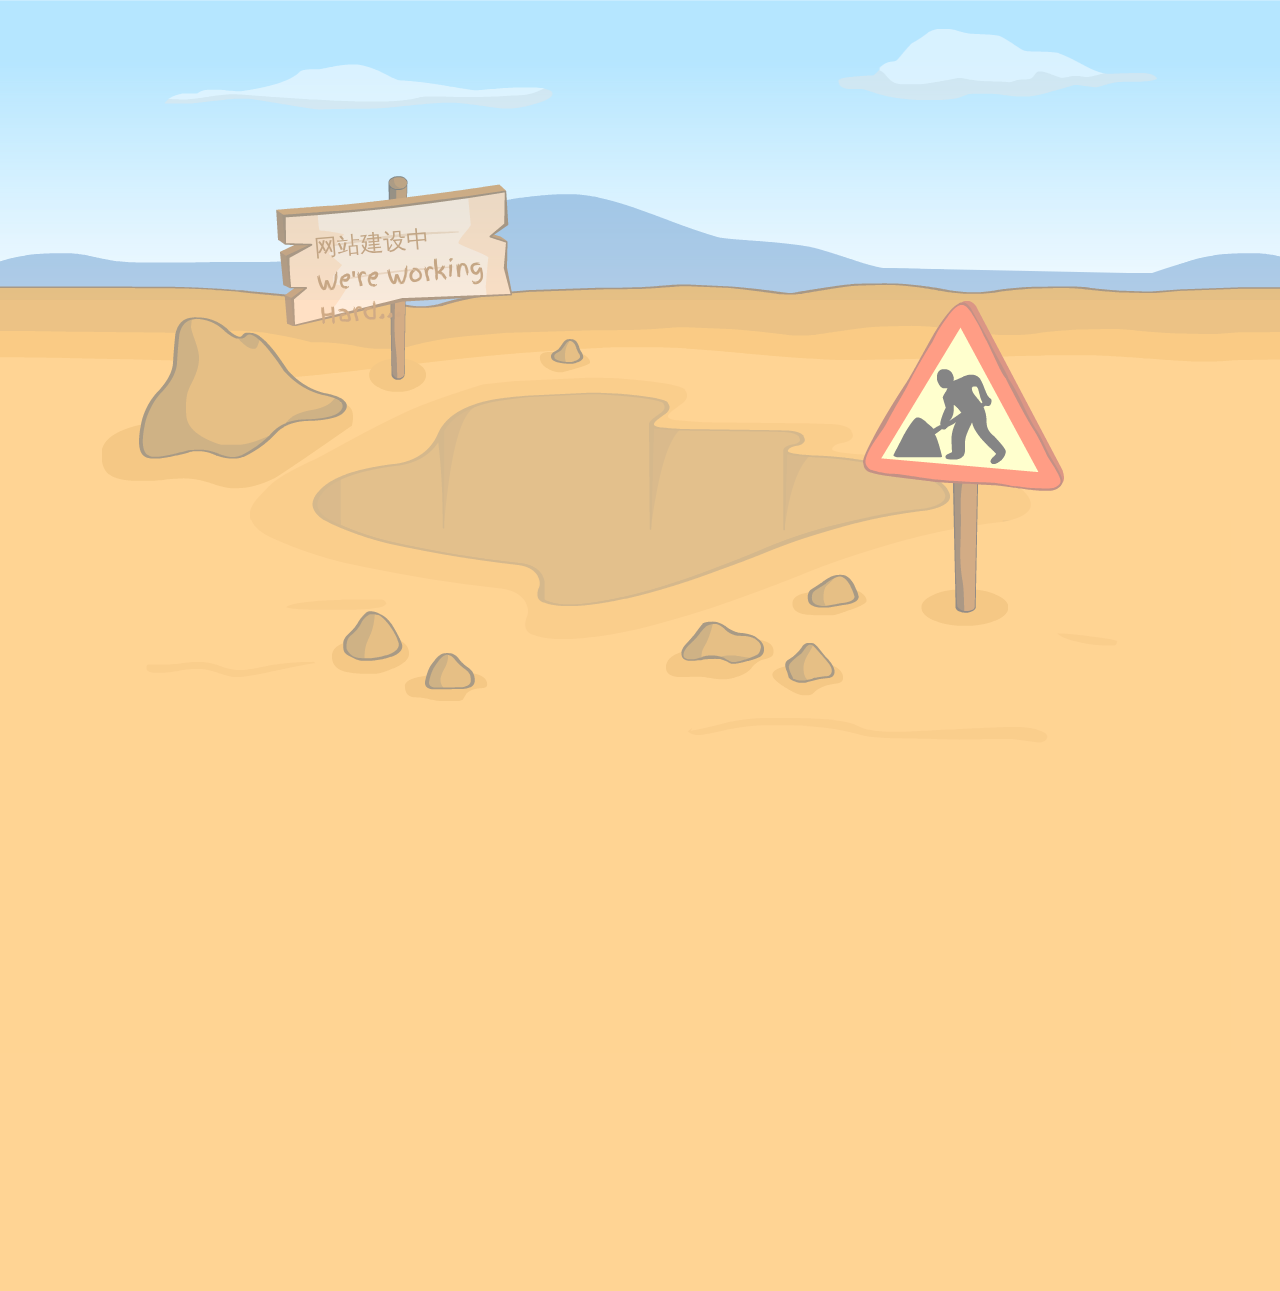
<file: null/index.html>
﻿<!DOCTYPE html>
<html>
<head>
<!--[if lt IE 9]>
<script src="http://html5shim.googlecode.com/svn/trunk/html5.js"></script><![endif]-->
<title>建设中</title>
<meta name="viewport" content="width=device-width,initial-scale=0.5,maximum-scale=1.0,user-scalable=no">
<meta http-equiv="Content-Type" content="text/html; charset=UTF-8">
<script type="text/javascript" src="js/jquery-1.8.3.min.js"></script>
<script src="js/preloader.js"></script> 
<link rel="stylesheet" href="css/style.css">
<link href='http://fonts.googleapis.com/css?family=Finger+Paint' rel='stylesheet' type='text/css'>
<script type="text/javascript" src="js/css_browser_selector.js"></script>
 <script type="text/javascript" src="js/plax.js"></script>
<script type="text/javascript" src="js/jquery.spritely-0.6.1.js"></script>
<script type="text/javascript" src="js/jquery-animate-css-rotate-scale.js"></script>
<script type="text/javascript" src="js/script.js"></script>
</head>
<body >
<div id="indicator"></div>
<div class="wrapper">
	<div class="sky init">
	<div id="clouds" class="clouds init"> </div>
	</div>
	
	<div class="convas init">
		<div id="mountain" class="mountain"></div>
		<div class="ground"></div>
		<div class="holder">
		<div class="rocks"></div>
		<div class="work-sign"></div>
		<div class="text-sign">
			<div class="text font">
			   网站建设中<br>
					We're Working Hard...
			   
			</div>
		</div>
		<div class="init hole">
			<div class="sweat"></div>
			<div class="worker swing "></div>
			<div class="ground-bottom">
				<div class="cleaner"></div>
			</div>
		</div>
		</div>
	</div>
</div>
</body>
</html>
</file>
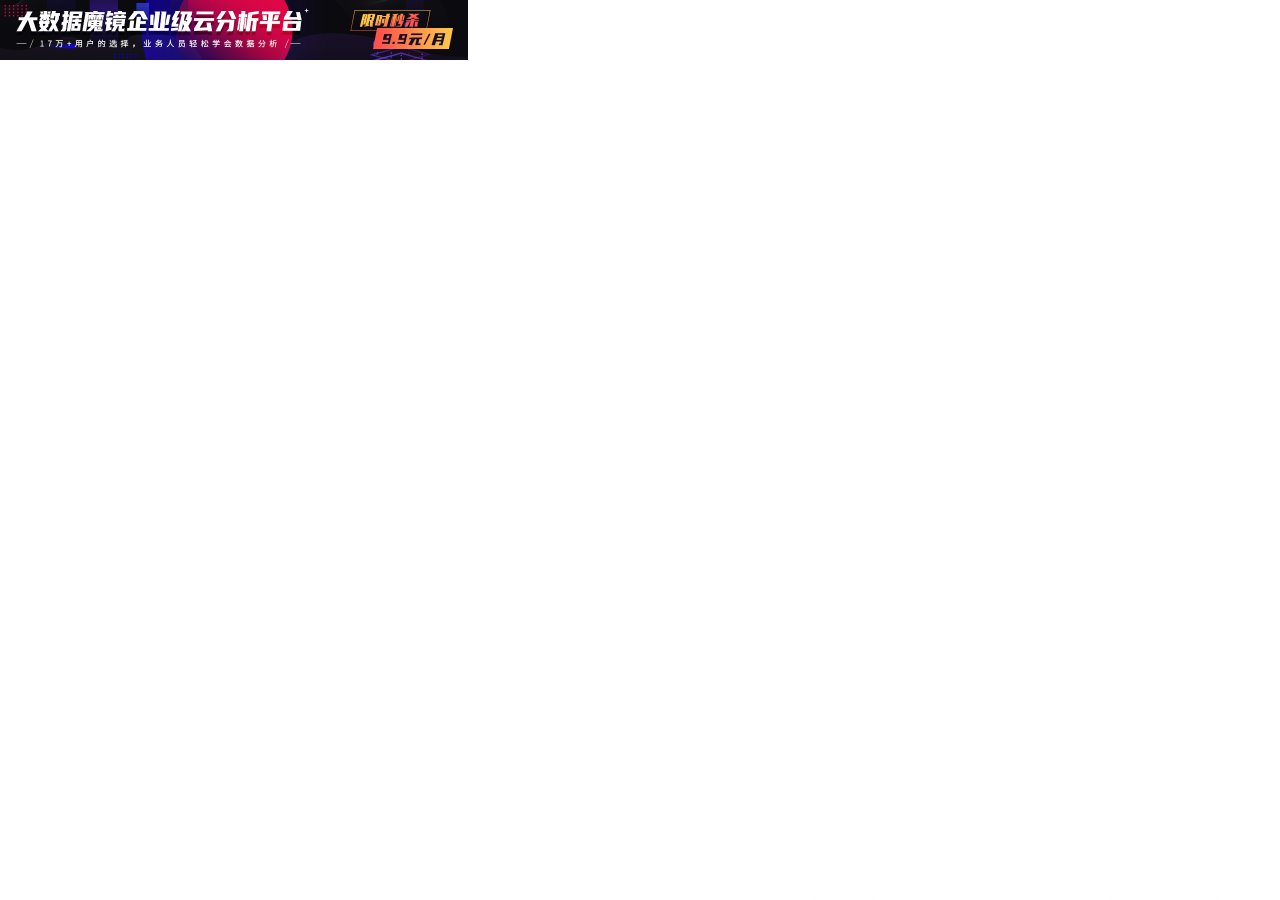
<file: html/移动端屏幕宽度自适应原理及实现 - 陈由梅 - 博客园_files/saved_resource(1).html>
<!DOCTYPE html>
<!-- saved from url=(0050)https://www.cnblogs.com/chenyoumei/p/10510321.html -->
<html><head><meta http-equiv="Content-Type" content="text/html; charset=UTF-8"><script>var jscVersion = 'r20210412';</script><script>var google_casm=[];</script><style>a { color: #000000 }</style><script>function su(id) {var a = document.getElementById(id);var b = (new Date()).getTime();if (a && a.myt && b) {var t = b - a.myt;if (window.css) {css(id,'clkt',t);return;}var bi = a.href.indexOf("&clkt=");if (bi > 0) {var c = a.href.substring(0, bi+6); var d = a.href.substring(bi+6, a.href.length);var ei = d.indexOf("&");var r = '';if (ei >= 0)r = d.substring(ei, d.length);a.href = c + t + r; } else {a.href += "&clkt=" + t;}}}</script><script>window.dicnf = {};</script><script data-jc="42" data-jc-version="r20210412" data-jc-flags="[&quot;x%278446&#39;9efotm(&amp;20067;&gt;8&amp;&gt;`dopb~&quot;]">(function(){/*  Copyright The Closure Library Authors. SPDX-License-Identifier: Apache-2.0 */ 'use strict';function l(a,b){function c(){}c.prototype=b.prototype;a.s=b.prototype;a.prototype=new c;a.prototype.constructor=a;a.o=function(d,g,h){for(var e=Array(arguments.length-2),f=2;f<arguments.length;f++)e[f-2]=arguments[f];return b.prototype[g].apply(d,e)}};class m{constructor(){this.key="45350890"}}var n=class extends m{constructor(){super();this.defaultValue=!1}};var q=new n;(class{constructor(a,b){this.g=b===r?a:""}}).prototype.toString=function(){return this.g.toString()};var r={};let t=0;function u(a=null){var b=t;return a&&a.getAttribute("data-jc")===String(b)?a:document.querySelector(`[${"data-jc"}="${b}"]`)};function v(){w||(w=new x);const a=w.g[q.key];if(q instanceof n)return"boolean"===typeof a?a:q.defaultValue;throw Error();}var y=class{constructor(){this.g={}}};var x=class extends y{constructor(){super();var a=u(document.currentScript);a=a&&a.getAttribute("data-jc-flags")||"";try{const b=JSON.parse(a)[0];a="";for(let c=0;c<b.length;c++)a+=String.fromCharCode(b.charCodeAt(c)^"\u0003\u0007\u0003\u0007\b\u0004\u0004\u0006\u0005\u0003".charCodeAt(c%10));this.g=JSON.parse(a)}catch(b){}}},w;var z={},A=null; function B(a,b){void 0===b&&(b=0);if(!A){A={};for(var c="ABCDEFGHIJKLMNOPQRSTUVWXYZabcdefghijklmnopqrstuvwxyz0123456789".split(""),d=["+/=","+/","-_=","-_.","-_"],g=0;5>g;g++){var h=c.concat(d[g].split(""));z[g]=h;for(var e=0;e<h.length;e++){var f=h[e];void 0===A[f]&&(A[f]=e)}}}b=z[b];c=[];for(d=0;d<a.length;d+=3){var p=a[d],k=(g=d+1<a.length)?a[d+1]:0;f=(h=d+2<a.length)?a[d+2]:0;e=p>>2;p=(p&3)<<4|k>>4;k=(k&15)<<2|f>>6;f&=63;h||(f=64,g||(k=64));c.push(b[e],b[p],b[k]||"",b[f]||"")}return c.join("")};function C(){}var D="function"==typeof Uint8Array;const E=[];function F(a){let b=a.i+a.l;a.g[b]||(a.h=a.g[b]={})}function G(a,b,c){b<a.i?a.g[b+a.l]=c:(F(a),a.h[b]=c);return a}function H(a){if(a.j)for(var b in a.j){var c=a.j[b];if(Array.isArray(c))for(var d=0;d<c.length;d++)c[d]&&H(c[d]);else c&&H(c)}return a.g} C.prototype.m=D?function(){var a=Uint8Array.prototype.toJSON;Uint8Array.prototype.toJSON=function(){return B(this)};try{return JSON.stringify(this.g&&H(this),I)}finally{Uint8Array.prototype.toJSON=a}}:function(){return JSON.stringify(this.g&&H(this),I)};function I(a,b){return"number"!==typeof b||!isNaN(b)&&Infinity!==b&&-Infinity!==b?b:String(b)}C.prototype.toString=function(){return H(this).toString()};function J(a){var b=a;a=K;this.j=null;b||(b=[]);this.l=-1;this.g=b;a:{if(b=this.g.length){--b;var c=this.g[b];if(!(null===c||"object"!=typeof c||Array.isArray(c)||D&&c instanceof Uint8Array)){this.i=b- -1;this.h=c;break a}}this.i=Number.MAX_VALUE}if(a)for(b=0;b<a.length;b++)c=a[b],c<this.i?(c+=-1,this.g[c]=this.g[c]||E):(F(this),this.h[c]=this.h[c]||E)}l(J,C);var K=[6];const L=["platform","platformVersion","architecture","model","uaFullVersion"];var M=()=>{var a=window;return a.navigator&&a.navigator.userAgentData&&"function"===typeof a.navigator.userAgentData.getHighEntropyValues?a.navigator.userAgentData.getHighEntropyValues(L).then(b=>{var c=new J;c=G(c,1,b.platform);c=G(c,2,b.platformVersion);c=G(c,3,b.architecture);c=G(c,4,b.model);return G(c,5,b.uaFullVersion)}):null};window.viewReq=[];const N=a=>{const b=new Image;b.src=a.replace("&amp;","&");window.viewReq.push(b)},O=a=>{fetch(a,{keepalive:!0,credentials:"include",redirect:"follow",method:"get",mode:"no-cors"}).catch(()=>{N(a)})},P=a=>{window.fetch?O(a):N(a)};t=42; window.vu=a=>{if(v()){const b=M();if(null!=b){b.then(c=>{c=c.m();for(var d=[],g=0,h=0;h<c.length;h++){var e=c.charCodeAt(h);255<e&&(d[g++]=e&255,e>>=8);d[g++]=e}c=B(d,3);0<c.length&&(c="&uach="+c,a="&adurl="==a.substring(a.length-7)?a.substring(0,a.length-7)+c+"&adurl=":a+c);P(a)});return}}P(a)};}).call(this);</script><script data-jc="53" data-jc-version="r20210412">(function(){/*  Copyright The Closure Library Authors. SPDX-License-Identifier: Apache-2.0 */ 'use strict';var e=this||self;function g(a){let b=!1,c;return function(){b||(c=a(),b=!0);return c}};(class{constructor(a,b){this.g=b===m?a:""}}).prototype.toString=function(){return this.g.toString()};var m={};function n(a){n[" "](a);return a}n[" "]=function(){};var p={Event:{l:"click",J:"dblclick",j:"mousedown",ca:"mouseup",ba:"mouseover",aa:"mouseout",$:"mousemove",Y:"mouseenter",Z:"mouseleave",ya:"touchstart",xa:"touchmove",wa:"touchend",va:"touchcancel",S:"keypress",o:"keydown",T:"keyup",L:"deviceorientation",da:"MozOrientation",K:"devicemotion",ka:"orientationchange",la:"pagehide",ma:"pageshow",D:"beforeunload",F:"blur",H:"contextmenu",m:"DOMContentLoaded",N:"error",O:"focus",P:"hashchange",R:"help",s:"load",W:"losecapture",X:"message",fa:"msvisibilitychange", ea:"mozvisibilitychange",na:"popstate",pa:"readystatechange",qa:"resize",ra:"scroll",ta:"storage",ua:"submit",Aa:"unload",Ca:"visibilitychange",Ea:"webkitvisibilitychange",za:"transitionend",Da:"webkitTransitionEnd",G:"change",V:"loadstart",oa:"progress",B:"abort",U:"loadend",I:"crash",ha:"onshow",ga:"onhide",M:"DOMNodeRemoved",Ba:"viewableChange",C:"animationend",sa:"securitypolicyviolation"},u:{capture:!0},ja:{passive:!0},ia:{once:!0}}; p.v=g(function(){let a=!1;try{const b=Object.defineProperty({},"passive",{get:function(){a=!0}});e.addEventListener("test",null,b)}catch(b){}return a});function q(a){return a?a.passive&&p.v()?a:a.capture||!1:!1}p.i=function(a,b,c,d){return a.addEventListener?(a.addEventListener(b,c,q(d)),!0):!1};p.Ga=function(a,b,c,d){return a.removeEventListener?(a.removeEventListener(b,c,q(d)),!0):!1}; p.Fa=function(a,b,c={}){let d;"function"===typeof window.CustomEvent?d=new CustomEvent(b,c):(d=document.createEvent("CustomEvent"),d.initCustomEvent(b,!!c.bubbles,!!c.cancelable,c.detail));a.dispatchEvent(d)};function r(a,b){if(!a||!b)return!1;if(a.contains&&1==b.nodeType)return a==b||a.contains(b);if("undefined"!=typeof a.compareDocumentPosition)return a==b||!!(a.compareDocumentPosition(b)&16);for(;b&&a!=b;)b=b.parentNode;return b==a};function t(){var a=u;try{var b;if(b=!!a&&null!=a.location.href)a:{try{n(a.foo);b=!0;break a}catch(c){}b=!1}return b}catch(c){return!1}};var w=document;var x=!!window.google_async_iframe_id;let u=x&&window.parent||window;let y=null;var z=()=>{const a=e.performance;return a&&a.now&&a.timing?Math.floor(a.now()+a.timing.navigationStart):Date.now()},B=()=>{const a=e.performance;return a&&a.now?a.now():null};class C{constructor(a,b){var c=B()||z();this.label=a;this.type=b;this.value=c;this.duration=0;this.uniqueId=Math.random();this.slotId=void 0}};const D=e.performance,E=!!(D&&D.mark&&D.measure&&D.clearMarks),H=g(()=>{var a;if(a=E){var b;if(null===y){y="";try{a="";try{a=e.top.location.hash}catch(c){a=e.location.hash}a&&(y=(b=a.match(/\bdeid=([\d,]+)/))?b[1]:"")}catch(c){}}b=y;a=!!b.indexOf&&0<=b.indexOf("1337")}return a});function I(a){a&&D&&H()&&(D.clearMarks(`goog_${a.label}_${a.uniqueId}_start`),D.clearMarks(`goog_${a.label}_${a.uniqueId}_end`))} class J{constructor(){var a=K;this.g=[];this.A=a||e;let b=null;a&&(a.google_js_reporting_queue=a.google_js_reporting_queue||[],this.g=a.google_js_reporting_queue,b=a.google_measure_js_timing);this.h=H()||(null!=b?b:1>Math.random())}start(a,b){if(!this.h)return null;a=new C(a,b);b=`goog_${a.label}_${a.uniqueId}_start`;D&&H()&&D.mark(b);return a}end(a){if(this.h&&"number"===typeof a.value){a.duration=(B()||z())-a.value;var b=`goog_${a.label}_${a.uniqueId}_end`;D&&H()&&D.mark(b);!this.h||2048<this.g.length|| this.g.push(a)}}};if(x&&!t()){let a="."+w.domain;try{for(;2<a.split(".").length&&!t();)w.domain=a=a.substr(a.indexOf(".")+1),u=window.parent}catch(b){}t()||(u=window)}const K=u,L=new J;var M=()=>{K.google_measure_js_timing||(L.h=!1,L.g!=L.A.google_js_reporting_queue&&(H()&&Array.prototype.forEach.call(L.g,I,void 0),L.g.length=0))};"number"!==typeof K.google_srt&&(K.google_srt=Math.random());"complete"==K.document.readyState?M():L.h&&(0,p.i)(K,p.Event.s,()=>{M()});var N=(a,b,c,d,h)=>{window.css?window.css(b,c,d,h,void 0):a&&(b=a.href,h?d=b+("&"+c+"="+d):(h="&"+c+"=",c=b.indexOf(h),0>c?d=b+h+d:(c+=h.length,h=b.indexOf("&",c),d=0<=h?b.substring(0,c)+d+b.substring(h):b.substring(0,c)+d)),a.href=2E3<d.length?b:d)};let O=!1,P=!1,Q=null;const R=()=>{var a;null===(a=p.i)||void 0===a?void 0:a.call(p,document,p.Event.l,b=>{Q=b},p.u)};var S=()=>{const a=Q;return a?O||P?!1:(a.preventDefault?a.preventDefault():a.returnValue=!1,!0):!1},aa=()=>{(0,p.i)(document,p.Event.j,()=>{O=!0});(0,p.i)(document,p.Event.o,()=>{P=!0});R()};var ba=(a,b=17)=>{if(0>b||Math.floor(b)!==b)b=17;T(a,b)},ca=(a,b)=>{T(a,b||1)},da=a=>{T(a,2)},ea=(a,b)=>{T(a,b||0)};let U={},V=!0;const T=(a,b)=>{var c;if(c=V)void 0===U[a]&&(U[a]=[]),(c=U[a][b])||(U[a][b]=!0);c||N(document.getElementById(a),a,"nb",b,V)};function W(a,b,c){const d=a.id||"";N(a,d,"nx",b);N(a,d,"ny",c)}var fa=class{constructor(){this.g=this.h=null;w.addEventListener&&w.addEventListener(p.Event.j,a=>{this.h=a},!0);(0,p.i)(w,p.Event.m,()=>{this.g=w.getElementById("common_15click_anchor")})}};const ha=[0,2,1];let X=null;var Y=a=>{if(a){var b;{const c=window.event||X;c?((b=c.which?1<<ha[c.which-1]:c.button)&&c.shiftKey&&(b|=8),b&&c.altKey&&(b|=16),b&&c.ctrlKey&&(b|=32)):b=null}b&&N(a,a.id,"mb",b)}};document.addEventListener&&document.addEventListener("mousedown",a=>{X=a},!0);window.mb=Y;var Z={},ia=(a,b=2,c="")=>{c=c?c:a;1!==b&&(void 0===Z[c]?Z[c]=1:Z[c]++);0!==b&&Z[c]&&N(document.getElementById(a),a,"nm",Z[c])};window.init_ssb=(a,b,c,d,h,ja)=>{const l=window;a&&(aa(),l.accbk=S);b&&(ja&&(V=!1),l.cla=ba,l.cll=ca,l.clb=da,l.clh=ea);if(c){const A=new fa;l.xy=(f,F,k)=>{k=k||F;const v=f||A.h;if(v&&F&&k&&!r(A.g,v.target)&&(f=w.querySelector("a.one-point-five-click.rhbutton"),!f||(f.classList?f.classList.contains("preexpanded"):0<=Array.prototype.indexOf.call(f.classList?f.classList:("string"==typeof f.className?f.className:f.getAttribute&&f.getAttribute("class")||"").match(/\S+/g)||[],"preexpanded",void 0))||!r(f, v.target))){var G=Math.round(v.clientX-k.offsetLeft);k=Math.round(v.clientY-k.offsetTop);W(F,G,k);A.g&&W(A.g,G,k);f&&W(f,G,k)}}}d&&(l.mb=Y);h&&(l.ss=ia)};}).call(this);</script><script>init_ssb(true,false,true,true,true,false);</script><script>if (typeof(ss) === "undefined") { ss = function(){}; }function st(id) {var a = document.getElementById(id);if (a) {a.myt = (new Date()).getTime();xy(window.event, a);mb(a);}}function ha(a,x){  if (accbk()) return;su(a);}function ia(a,e,x) {if (accbk()) return;su(a);}function ja(a,x) {if (accbk()) return;su(a);}function ga(o,e,x) {if (document.getElementById) {var a=o.id.substring(1),p="",r="",g=e.target,t,f,h;if (g) {t=g.id;f=g.parentNode;if (f) {p=f.id;h=f.parentNode;if (h)r=h.id;}} else {h=e.srcElement;f=h.parentNode;if (f)p=f.id;t=h.id;}if (t==a||p==a||r==a)return true;ia(a,e,x);window.open(document.getElementById(a).href);}}</script></head><body leftmargin="0" topmargin="0" marginwidth="0" marginheight="0" style="background:transparent; line-height:0" class="jar"><div id="google_image_div" style="overflow:hidden; position:absolute" class="GoogleActiveViewElement" data-google-av-cxn="https://pagead2.googlesyndication.com/pcs/activeview?xai=AKAOjsshWmRN9t_eYZ38duqL4TIbpyziagurxNGAexCYDCitwpaedVfFgsh9QsBRkYNR5j02_8ujn9yahyKNcHxWwbG1gbC7fevQYxTSCZ38JTM&amp;sig=Cg0ArKJSzBYHBfWzC0EoEAE" data-google-av-adk="1009752152" data-google-av-metadata="la=0&amp;xdi=0&amp;" data-google-av-override="-1" data-google-av-dm="2" data-google-av-immediate="" data-google-av-aid="0" data-google-av-naid="1" data-google-av-slift="" data-google-av-cpmav="" data-google-av-btr="https://securepubads.g.doubleclick.net/pcs/view?xai=[base64]&amp;sig=Cg0ArKJSzOf2GAWmJ5PZEAE&amp;adurl=" data-google-av-itpl="3" data-google-av-rs="4" data-google-av-flags="[&quot;x%278440&#39;9efotm(&amp;753374%2bejvf/%27844&gt;&#39;9efotm(&amp;75337:%2bejvf/%278456&#39;9efotm(&amp;2006706?&amp;&gt;`dopb~&quot;]" data-creative-load-listener=""><script>vu("https://securepubads.g.doubleclick.net/pcs/view?xai\[base64]\x26sig\x3dCg0ArKJSzJn7sJJE_JFDEAE\x26adurl\x3d")</script><a id="aw0" target="_blank" href="https://googleads.g.doubleclick.net/pcs/click?xai=[base64]&amp;sig=Cg0ArKJSzCv8fm1z6pKR&amp;fbs_aeid=[gw_fbsaeid]&amp;adurl=http://www.moojnn.com/%3Fsource%3Dbokeyuan" onfocus="ss(&#39;aw0&#39;)" onmousedown="st(&#39;aw0&#39;)" onmouseover="ss(&#39;aw0&#39;)" onclick="ha(&#39;aw0&#39;)"><img src="./2016690-20210402153207746-323129680.jpg" border="0" width="468" height="60" alt="" class="img_ad"></a><style>div{margin:0;padding:0;}.abgc{display:none;height:15px;position:absolute;right:1px;top:1px;text-rendering:geometricPrecision;z-index:2147483646;}.abgb{display:inline-block;height:15px;}.abgc,.jar .abgc,.jar .cbb{opacity:1;}.abgs{display:none;height:100%;}.abgl{text-decoration:none;}.abgs svg,.abgb svg{display:inline-block;height:15px;width:auto;vertical-align:top;}.abgc .il-wrap{background-color:#ffffff;height:15px;white-space:nowrap;}.abgc .il-wrap.exp{border-bottom-left-radius:5px;}.abgc .il-text,.abgc .il-icon{display:inline-block;}.abgc .il-text{padding-right:1px;padding-left:5px;height:15px;width:36px;}.abgc .il-icon{height:15px;width:22px;}.abgc .il-text svg{fill:#000000;}.abgc .il-icon svg{fill:#00aecd}</style><div id="abgc" class="abgc" dir="ltr" aria-hidden="true"><div id="abgb" class="abgb"><div class="il-wrap"><div class="il-icon"><svg xmlns="http://www.w3.org/2000/svg" xmlns:xlink="http://www.w3.org/1999/xlink" viewBox="0 0 24 16"><path d="M10.90 4.69L10.90 5.57L3.17 5.57L3.17 7.22L3.17 7.22Q3.17 9.15 3.06 10.11L3.06 10.11L3.06 10.11Q2.95 11.07 2.58 11.92L2.58 11.92L2.58 11.92Q2.21 12.77 1.27 13.56L1.27 13.56L0.59 12.93L0.59 12.93Q2.29 11.82 2.29 8.66L2.29 8.66L2.29 4.69L6.11 4.69L6.11 2.95L7.00 2.95L7.00 4.69L10.90 4.69ZM23.00 7.34L23.00 8.22L12.80 8.22L12.80 7.34L17.55 7.34L17.55 5.53L15.12 5.53L15.12 5.53Q14.55 6.53 13.86 7.07L13.86 7.07L13.10 6.46L13.10 6.46Q14.44 5.46 14.95 3.33L14.95 3.33L15.84 3.55L15.84 3.55Q15.77 3.86 15.49 4.65L15.49 4.65L17.55 4.65L17.55 2.84L18.47 2.84L18.47 4.65L21.86 4.65L21.86 5.53L18.47 5.53L18.47 7.34L23.00 7.34ZM21.45 8.88L21.45 13.63L20.53 13.63L20.53 12.78L15.32 12.78L15.32 13.63L14.41 13.63L14.41 8.88L21.45 8.88ZM15.32 11.90L20.53 11.90L20.53 9.76L15.32 9.76L15.32 11.90Z"></path></svg></div></div></div><div id="abgs" class="abgs"><a id="abgl" class="abgl" href="https://www.google.com/url?ct=abg&amp;q=https://www.google.com/adsense/support/bin/request.py%3Fcontact%3Dabg_afc%26url%3Dhttps://www.cnblogs.com/chenyoumei/p/10510321.html%26gl%3DCN%26hl%3Den%26client%3Dca-pub-4210569241504288%26ai0%[base64]&amp;usg=AFQjCNErw4eOuukSep86aTqwm6xUUZq92Q" target="_blank"><div class="il-wrap exp"><div class="il-text"><svg xmlns="http://www.w3.org/2000/svg" xmlns:xlink="http://www.w3.org/1999/xlink" viewBox="0 0 39 16"><path d="M8.57 8.44L8.57 11.63L8.57 11.63Q6.94 12.97 5.02 12.97L5.02 12.97L5.02 12.97Q3.04 12.97 1.83 11.77L1.83 11.77L1.83 11.77Q0.62 10.56 0.62 8.57L0.62 8.57L0.62 8.57Q0.62 7.35 1.12 6.30L1.12 6.30L1.12 6.30Q1.61 5.24 2.58 4.67L2.58 4.67L2.58 4.67Q3.54 4.09 4.93 4.09L4.93 4.09L4.93 4.09Q6.38 4.09 7.26 4.73L7.26 4.73L7.26 4.73Q8.13 5.36 8.44 6.63L8.44 6.63L7.42 6.92L7.42 6.92Q7.18 5.99 6.56 5.53L6.56 5.53L6.56 5.53Q5.94 5.06 4.93 5.06L4.93 5.06L4.93 5.06Q3.38 5.06 2.59 6.01L2.59 6.01L2.59 6.01Q1.80 6.96 1.80 8.50L1.80 8.50L1.80 8.50Q1.80 9.64 2.18 10.41L2.18 10.41L2.18 10.41Q2.57 11.17 3.32 11.56L3.32 11.56L3.32 11.56Q4.07 11.95 4.96 11.95L4.96 11.95L4.96 11.95Q6.30 11.95 7.46 11.06L7.46 11.06L7.46 9.47L4.93 9.47L4.93 8.44L8.57 8.44ZM12.67 6.47L12.67 6.47L12.67 6.47Q13.93 6.47 14.76 7.29L14.76 7.29L14.76 7.29Q15.59 8.11 15.59 9.62L15.59 9.62L15.59 9.62Q15.59 11.46 14.69 12.21L14.69 12.21L14.69 12.21Q13.79 12.97 12.67 12.97L12.67 12.97L12.67 12.97Q11.49 12.97 10.62 12.19L10.62 12.19L10.62 12.19Q9.76 11.41 9.76 9.72L9.76 9.72L9.76 9.72Q9.76 8.08 10.59 7.27L10.59 7.27L10.59 7.27Q11.43 6.47 12.67 6.47ZM12.67 12.11L12.67 12.11L12.67 12.11Q13.57 12.11 14.04 11.44L14.04 11.44L14.04 11.44Q14.51 10.77 14.51 9.68L14.51 9.68L14.51 9.68Q14.51 8.51 13.98 7.92L13.98 7.92L13.98 7.92Q13.45 7.33 12.67 7.33L12.67 7.33L12.67 7.33Q11.87 7.33 11.35 7.93L11.35 7.93L11.35 7.93Q10.83 8.53 10.83 9.72L10.83 9.72L10.83 9.72Q10.83 10.90 11.36 11.50L11.36 11.50L11.36 11.50Q11.88 12.11 12.67 12.11ZM19.34 6.47L19.34 6.47L19.34 6.47Q20.60 6.47 21.43 7.29L21.43 7.29L21.43 7.29Q22.26 8.11 22.26 9.62L22.26 9.62L22.26 9.62Q22.26 11.46 21.36 12.21L21.36 12.21L21.36 12.21Q20.47 12.97 19.34 12.97L19.34 12.97L19.34 12.97Q18.16 12.97 17.30 12.19L17.30 12.19L17.30 12.19Q16.43 11.41 16.43 9.72L16.43 9.72L16.43 9.72Q16.43 8.08 17.27 7.27L17.27 7.27L17.27 7.27Q18.11 6.47 19.34 6.47ZM19.34 12.11L19.34 12.11L19.34 12.11Q20.24 12.11 20.71 11.44L20.71 11.44L20.71 11.44Q21.18 10.77 21.18 9.68L21.18 9.68L21.18 9.68Q21.18 8.51 20.65 7.92L20.65 7.92L20.65 7.92Q20.12 7.33 19.34 7.33L19.34 7.33L19.34 7.33Q18.54 7.33 18.02 7.93L18.02 7.93L18.02 7.93Q17.51 8.53 17.51 9.72L17.51 9.72L17.51 9.72Q17.51 10.90 18.03 11.50L18.03 11.50L18.03 11.50Q18.56 12.11 19.34 12.11ZM28.58 6.61L28.58 11.99L28.58 11.99Q28.58 13.31 28.31 13.97L28.31 13.97L28.31 13.97Q28.05 14.62 27.38 14.98L27.38 14.98L27.38 14.98Q26.70 15.35 25.76 15.35L25.76 15.35L25.76 15.35Q24.71 15.35 24.01 14.88L24.01 14.88L24.01 14.88Q23.30 14.41 23.30 13.34L23.30 13.34L24.33 13.50L24.33 13.50Q24.39 13.99 24.74 14.24L24.74 14.24L24.74 14.24Q25.10 14.48 25.75 14.48L25.75 14.48L25.75 14.48Q26.57 14.48 26.95 14.15L26.95 14.15L26.95 14.15Q27.33 13.82 27.42 13.34L27.42 13.34L27.42 13.34Q27.50 12.86 27.50 12.01L27.50 12.01L27.50 12.01Q26.82 12.83 25.78 12.83L25.78 12.83L25.78 12.83Q24.56 12.83 23.83 11.93L23.83 11.93L23.83 11.93Q23.09 11.03 23.09 9.67L23.09 9.67L23.09 9.67Q23.09 8.30 23.81 7.38L23.81 7.38L23.81 7.38Q24.52 6.47 25.79 6.47L25.79 6.47L25.79 6.47Q26.89 6.47 27.58 7.35L27.58 7.35L27.60 7.35L27.60 6.61L28.58 6.61ZM25.88 11.96L25.88 11.96L25.88 11.96Q26.55 11.96 27.07 11.43L27.07 11.43L27.07 11.43Q27.59 10.89 27.59 9.63L27.59 9.63L27.59 9.63Q27.59 8.52 27.09 7.92L27.09 7.92L27.09 7.92Q26.60 7.33 25.86 7.33L25.86 7.33L25.86 7.33Q25.11 7.33 24.64 7.94L24.64 7.94L24.64 7.94Q24.17 8.55 24.17 9.61L24.17 9.61L24.17 9.61Q24.17 10.83 24.67 11.40L24.67 11.40L24.67 11.40Q25.16 11.96 25.88 11.96ZM31.21 4.24L31.21 12.83L30.16 12.83L30.16 4.24L31.21 4.24ZM38.23 9.98L38.23 9.98L33.57 9.98L33.57 9.98Q33.63 11.02 34.16 11.56L34.16 11.56L34.16 11.56Q34.68 12.11 35.47 12.11L35.47 12.11L35.47 12.11Q36.07 12.11 36.48 11.79L36.48 11.79L36.48 11.79Q36.89 11.47 37.11 10.82L37.11 10.82L38.19 10.96L38.19 10.96Q37.93 11.93 37.22 12.45L37.22 12.45L37.22 12.45Q36.52 12.97 35.47 12.97L35.47 12.97L35.47 12.97Q34.07 12.97 33.28 12.11L33.28 12.11L33.28 12.11Q32.49 11.26 32.49 9.77L32.49 9.77L32.49 9.77Q32.49 8.30 33.25 7.38L33.25 7.38L33.25 7.38Q34.02 6.47 35.41 6.47L35.41 6.47L35.41 6.47Q36.09 6.47 36.72 6.77L36.72 6.77L36.72 6.77Q37.35 7.07 37.79 7.78L37.79 7.78L37.79 7.78Q38.23 8.50 38.23 9.98ZM33.63 9.12L37.14 9.12L37.14 9.12Q37.08 8.17 36.55 7.75L36.55 7.75L36.55 7.75Q36.03 7.33 35.41 7.33L35.41 7.33L35.41 7.33Q34.66 7.33 34.18 7.83L34.18 7.83L34.18 7.83Q33.70 8.33 33.63 9.12L33.63 9.12Z"></path></svg></div><div class="il-icon"><svg xmlns="http://www.w3.org/2000/svg" xmlns:xlink="http://www.w3.org/1999/xlink" viewBox="0 0 24 16"><path d="M10.90 4.69L10.90 5.57L3.17 5.57L3.17 7.22L3.17 7.22Q3.17 9.15 3.06 10.11L3.06 10.11L3.06 10.11Q2.95 11.07 2.58 11.92L2.58 11.92L2.58 11.92Q2.21 12.77 1.27 13.56L1.27 13.56L0.59 12.93L0.59 12.93Q2.29 11.82 2.29 8.66L2.29 8.66L2.29 4.69L6.11 4.69L6.11 2.95L7.00 2.95L7.00 4.69L10.90 4.69ZM23.00 7.34L23.00 8.22L12.80 8.22L12.80 7.34L17.55 7.34L17.55 5.53L15.12 5.53L15.12 5.53Q14.55 6.53 13.86 7.07L13.86 7.07L13.10 6.46L13.10 6.46Q14.44 5.46 14.95 3.33L14.95 3.33L15.84 3.55L15.84 3.55Q15.77 3.86 15.49 4.65L15.49 4.65L17.55 4.65L17.55 2.84L18.47 2.84L18.47 4.65L21.86 4.65L21.86 5.53L18.47 5.53L18.47 7.34L23.00 7.34ZM21.45 8.88L21.45 13.63L20.53 13.63L20.53 12.78L15.32 12.78L15.32 13.63L14.41 13.63L14.41 8.88L21.45 8.88ZM15.32 11.90L20.53 11.90L20.53 9.76L15.32 9.76L15.32 11.90Z"></path></svg></div></div></a></div></div><script data-jc="60" src="./f(1).txt" data-jc-version="r20210412"></script><script>buildAttribution([[null,"https://googleads.g.doubleclick.net/pagead/images/mtad/x_blue.png",null,"https://googleads.g.doubleclick.net/pagead/images/mtad/x_blue.png","https://googleads.g.doubleclick.net/pagead/interaction/?ai=[base64]\u0026sigh=f-R8XLthJ2c\u0026cid=CAQSPACNIrLMeSkjZ9ugLOmAoIT9KUVVlmSCcmrMi7X0dYHKa3fQGSecVQoYbSCPNvOCci0e8RV1SD-vJmv0CA","",["user_feedback_menu_interaction","",0],null,null,null,null,"What was wrong with this ad?",null,"https://googleads.g.doubleclick.net/pagead/images/mtad/back_blue.png","Thanks for the feedback!","We’ll review this ad to improve your experience in the future.","Thanks for the feedback!","We’ll use your feedback to review ads on this site.",null,null,null,"Closing ad: %1$d","谷歌广告","https://googleads.g.doubleclick.net/pagead/images/mtad/abg_blue.png","https://www.google.com/url?ct=abg\u0026q=https://www.google.com/adsense/support/bin/request.py%3Fcontact%3Dabg_afc%26url%3Dhttps://www.cnblogs.com/chenyoumei/p/10510321.html%26gl%3DCN%26hl%3Den%26client%3Dca-pub-4210569241504288%26ai0%[base64]\u0026usg=AFQjCNErw4eOuukSep86aTqwm6xUUZq92Q","https://googleads.g.doubleclick.net/pagead/images/mtad/x_blue.png",0,null,["https://googleads.g.doubleclick.net/pagead/images/adchoices/iconx2-000000.png","AdChoices","Ad closed by %1$s",null,"https://www.gstatic.cn/images/branding/googlelogo/2x/googlelogo_dark_color_84x28dp.png","Stop seeing this ad","We'll try not to show that ad again",null,null,null,null,null,null,"See my Google ad settings",null,"https://www.gstatic.cn","","Ads by %1$s","Ad settings","https://adssettings.google.com","Political Ad",null,null,0],null,null,null,0,0],null,null,0,null,0,0,1,0,0,0,0,0,0,0,null,0,null,0,null,null,null,null,0,null,null,0,null,null,"right",0,0]);</script></div><script data-jc="22" src="./f(2).txt" async="" data-jc-version="r20210412" data-jcp-url="https://googleads.g.doubleclick.net/pagead/interaction/?ai=&amp;sigh=BpnfxIaauQU&amp;cid=CAQSPACNIrLMeSkjZ9ugLOmAoIT9KUVVlmSCcmrMi7X0dYHKa3fQGSecVQoYbSCPNvOCci0e8RV1SD-vJmv0CA" data-jcp-gws-id="" data-jcp-qem-id="COq6q-rT_O8CFe3VfAodUhoHnw"></script><script src="./rx_lidar.js.下载"></script><script type="text/javascript">osdlfm(-1,'','BA7U25E52YOq4Ee2r8wPStJz4CQAAAAAQATgByAECwAIC4AIAyAOZBOAEAaAGFNIIBQiAYRAB','',1009752152,true,'la\x3d0\x26xdi\x3d0\x26',3,'CAASEuRo8NygkIF6IeR7P0rB2QTdvA','https://pagead2.googlesyndication.com/pcs/activeview?xai\x3dAKAOjsshWmRN9t_eYZ38duqL4TIbpyziagurxNGAexCYDCitwpaedVfFgsh9QsBRkYNR5j02_8ujn9yahyKNcHxWwbG1gbC7fevQYxTSCZ38JTM\x26sig\x3dCg0ArKJSzBYHBfWzC0EoEAE','','[\x22x%278440\x279efotm(\x26753374%2bejvf/%27844\x3e\x279efotm(\x2675337:%2bejvf/%278456\x279efotm(\x262006706?\x26\x3e`dopb~\x22]');</script><script>window.parent.postMessage('{"googMsgType":"pvt","token":"AGkb-H-aSYVTT09Lt2ONWKvZzWQ9kPWynE25UjWS-9SYNtX4T5d_-a5M-Jx6_8Vu_gTKdhPzXTc98WsJug"}', '*');</script><div style="bottom:0;right:0;width:468px;height:60px;background:initial !important;position:absolute !important;max-width:100% !important;max-height:100% !important;pointer-events:none !important;image-rendering:pixelated !important;z-index:2147483647;background-image:url(&#39;[data-uri]&#39;) !important;"></div></body></html>
</file>
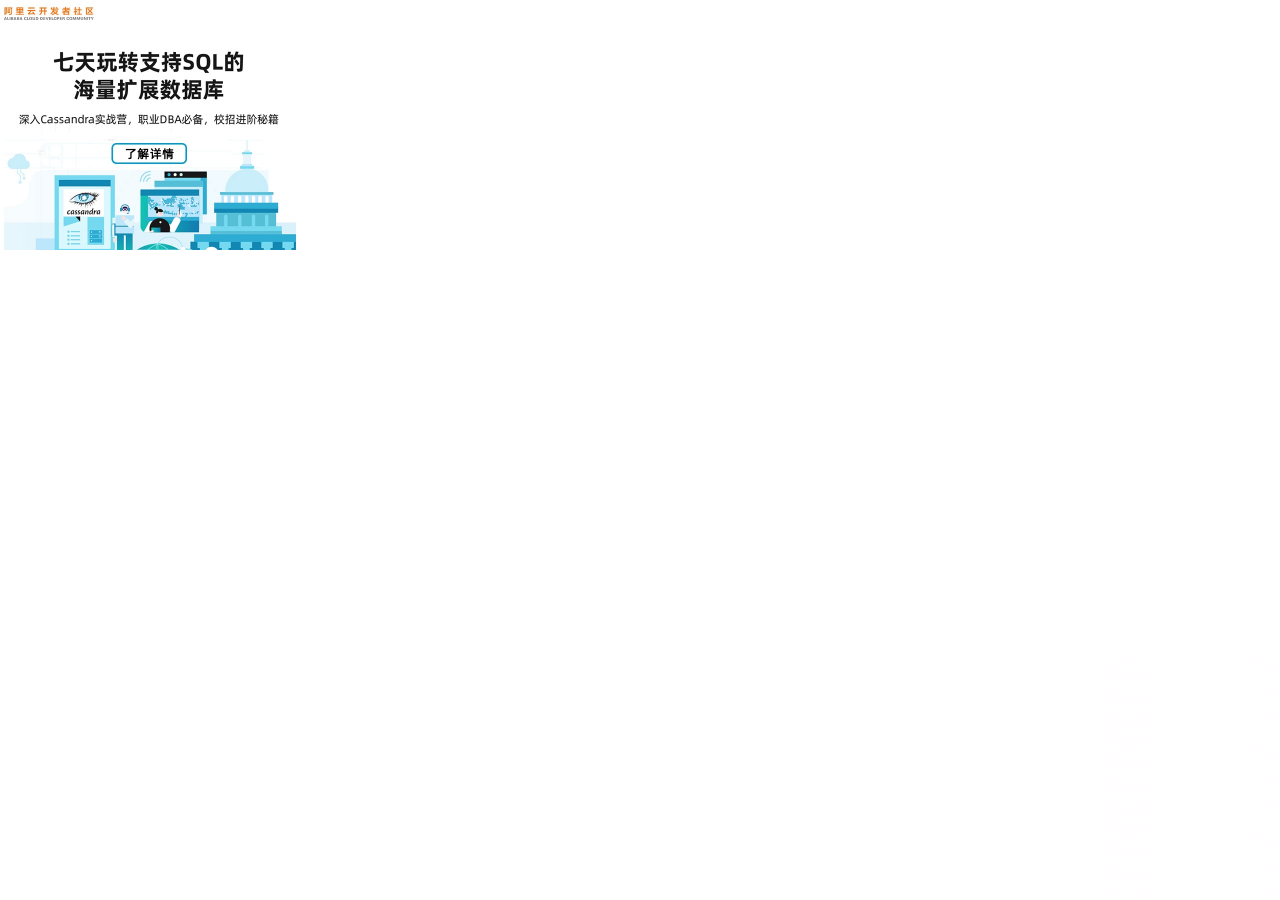
<file: html/移动端屏幕宽度自适应原理及实现 - 陈由梅 - 博客园_files/saved_resource.html>
<!DOCTYPE html>
<!-- saved from url=(0050)https://www.cnblogs.com/chenyoumei/p/10510321.html -->
<html><head><meta http-equiv="Content-Type" content="text/html; charset=UTF-8"><script>var jscVersion = 'r20210412';</script><script>var google_casm=[];</script><style>a { color: #000000 }</style><script>function su(id) {var a = document.getElementById(id);var b = (new Date()).getTime();if (a && a.myt && b) {var t = b - a.myt;if (window.css) {css(id,'clkt',t);return;}var bi = a.href.indexOf("&clkt=");if (bi > 0) {var c = a.href.substring(0, bi+6); var d = a.href.substring(bi+6, a.href.length);var ei = d.indexOf("&");var r = '';if (ei >= 0)r = d.substring(ei, d.length);a.href = c + t + r; } else {a.href += "&clkt=" + t;}}}</script><script>window.dicnf = {};</script><script data-jc="42" data-jc-version="r20210412" data-jc-flags="[&quot;x%278446&#39;9efotm(&amp;20067;&gt;8&amp;&gt;`dopb~&quot;]">(function(){/*  Copyright The Closure Library Authors. SPDX-License-Identifier: Apache-2.0 */ 'use strict';function l(a,b){function c(){}c.prototype=b.prototype;a.s=b.prototype;a.prototype=new c;a.prototype.constructor=a;a.o=function(d,g,h){for(var e=Array(arguments.length-2),f=2;f<arguments.length;f++)e[f-2]=arguments[f];return b.prototype[g].apply(d,e)}};class m{constructor(){this.key="45350890"}}var n=class extends m{constructor(){super();this.defaultValue=!1}};var q=new n;(class{constructor(a,b){this.g=b===r?a:""}}).prototype.toString=function(){return this.g.toString()};var r={};let t=0;function u(a=null){var b=t;return a&&a.getAttribute("data-jc")===String(b)?a:document.querySelector(`[${"data-jc"}="${b}"]`)};function v(){w||(w=new x);const a=w.g[q.key];if(q instanceof n)return"boolean"===typeof a?a:q.defaultValue;throw Error();}var y=class{constructor(){this.g={}}};var x=class extends y{constructor(){super();var a=u(document.currentScript);a=a&&a.getAttribute("data-jc-flags")||"";try{const b=JSON.parse(a)[0];a="";for(let c=0;c<b.length;c++)a+=String.fromCharCode(b.charCodeAt(c)^"\u0003\u0007\u0003\u0007\b\u0004\u0004\u0006\u0005\u0003".charCodeAt(c%10));this.g=JSON.parse(a)}catch(b){}}},w;var z={},A=null; function B(a,b){void 0===b&&(b=0);if(!A){A={};for(var c="ABCDEFGHIJKLMNOPQRSTUVWXYZabcdefghijklmnopqrstuvwxyz0123456789".split(""),d=["+/=","+/","-_=","-_.","-_"],g=0;5>g;g++){var h=c.concat(d[g].split(""));z[g]=h;for(var e=0;e<h.length;e++){var f=h[e];void 0===A[f]&&(A[f]=e)}}}b=z[b];c=[];for(d=0;d<a.length;d+=3){var p=a[d],k=(g=d+1<a.length)?a[d+1]:0;f=(h=d+2<a.length)?a[d+2]:0;e=p>>2;p=(p&3)<<4|k>>4;k=(k&15)<<2|f>>6;f&=63;h||(f=64,g||(k=64));c.push(b[e],b[p],b[k]||"",b[f]||"")}return c.join("")};function C(){}var D="function"==typeof Uint8Array;const E=[];function F(a){let b=a.i+a.l;a.g[b]||(a.h=a.g[b]={})}function G(a,b,c){b<a.i?a.g[b+a.l]=c:(F(a),a.h[b]=c);return a}function H(a){if(a.j)for(var b in a.j){var c=a.j[b];if(Array.isArray(c))for(var d=0;d<c.length;d++)c[d]&&H(c[d]);else c&&H(c)}return a.g} C.prototype.m=D?function(){var a=Uint8Array.prototype.toJSON;Uint8Array.prototype.toJSON=function(){return B(this)};try{return JSON.stringify(this.g&&H(this),I)}finally{Uint8Array.prototype.toJSON=a}}:function(){return JSON.stringify(this.g&&H(this),I)};function I(a,b){return"number"!==typeof b||!isNaN(b)&&Infinity!==b&&-Infinity!==b?b:String(b)}C.prototype.toString=function(){return H(this).toString()};function J(a){var b=a;a=K;this.j=null;b||(b=[]);this.l=-1;this.g=b;a:{if(b=this.g.length){--b;var c=this.g[b];if(!(null===c||"object"!=typeof c||Array.isArray(c)||D&&c instanceof Uint8Array)){this.i=b- -1;this.h=c;break a}}this.i=Number.MAX_VALUE}if(a)for(b=0;b<a.length;b++)c=a[b],c<this.i?(c+=-1,this.g[c]=this.g[c]||E):(F(this),this.h[c]=this.h[c]||E)}l(J,C);var K=[6];const L=["platform","platformVersion","architecture","model","uaFullVersion"];var M=()=>{var a=window;return a.navigator&&a.navigator.userAgentData&&"function"===typeof a.navigator.userAgentData.getHighEntropyValues?a.navigator.userAgentData.getHighEntropyValues(L).then(b=>{var c=new J;c=G(c,1,b.platform);c=G(c,2,b.platformVersion);c=G(c,3,b.architecture);c=G(c,4,b.model);return G(c,5,b.uaFullVersion)}):null};window.viewReq=[];const N=a=>{const b=new Image;b.src=a.replace("&amp;","&");window.viewReq.push(b)},O=a=>{fetch(a,{keepalive:!0,credentials:"include",redirect:"follow",method:"get",mode:"no-cors"}).catch(()=>{N(a)})},P=a=>{window.fetch?O(a):N(a)};t=42; window.vu=a=>{if(v()){const b=M();if(null!=b){b.then(c=>{c=c.m();for(var d=[],g=0,h=0;h<c.length;h++){var e=c.charCodeAt(h);255<e&&(d[g++]=e&255,e>>=8);d[g++]=e}c=B(d,3);0<c.length&&(c="&uach="+c,a="&adurl="==a.substring(a.length-7)?a.substring(0,a.length-7)+c+"&adurl=":a+c);P(a)});return}}P(a)};}).call(this);</script><script data-jc="53" data-jc-version="r20210412">(function(){/*  Copyright The Closure Library Authors. SPDX-License-Identifier: Apache-2.0 */ 'use strict';var e=this||self;function g(a){let b=!1,c;return function(){b||(c=a(),b=!0);return c}};(class{constructor(a,b){this.g=b===m?a:""}}).prototype.toString=function(){return this.g.toString()};var m={};function n(a){n[" "](a);return a}n[" "]=function(){};var p={Event:{l:"click",J:"dblclick",j:"mousedown",ca:"mouseup",ba:"mouseover",aa:"mouseout",$:"mousemove",Y:"mouseenter",Z:"mouseleave",ya:"touchstart",xa:"touchmove",wa:"touchend",va:"touchcancel",S:"keypress",o:"keydown",T:"keyup",L:"deviceorientation",da:"MozOrientation",K:"devicemotion",ka:"orientationchange",la:"pagehide",ma:"pageshow",D:"beforeunload",F:"blur",H:"contextmenu",m:"DOMContentLoaded",N:"error",O:"focus",P:"hashchange",R:"help",s:"load",W:"losecapture",X:"message",fa:"msvisibilitychange", ea:"mozvisibilitychange",na:"popstate",pa:"readystatechange",qa:"resize",ra:"scroll",ta:"storage",ua:"submit",Aa:"unload",Ca:"visibilitychange",Ea:"webkitvisibilitychange",za:"transitionend",Da:"webkitTransitionEnd",G:"change",V:"loadstart",oa:"progress",B:"abort",U:"loadend",I:"crash",ha:"onshow",ga:"onhide",M:"DOMNodeRemoved",Ba:"viewableChange",C:"animationend",sa:"securitypolicyviolation"},u:{capture:!0},ja:{passive:!0},ia:{once:!0}}; p.v=g(function(){let a=!1;try{const b=Object.defineProperty({},"passive",{get:function(){a=!0}});e.addEventListener("test",null,b)}catch(b){}return a});function q(a){return a?a.passive&&p.v()?a:a.capture||!1:!1}p.i=function(a,b,c,d){return a.addEventListener?(a.addEventListener(b,c,q(d)),!0):!1};p.Ga=function(a,b,c,d){return a.removeEventListener?(a.removeEventListener(b,c,q(d)),!0):!1}; p.Fa=function(a,b,c={}){let d;"function"===typeof window.CustomEvent?d=new CustomEvent(b,c):(d=document.createEvent("CustomEvent"),d.initCustomEvent(b,!!c.bubbles,!!c.cancelable,c.detail));a.dispatchEvent(d)};function r(a,b){if(!a||!b)return!1;if(a.contains&&1==b.nodeType)return a==b||a.contains(b);if("undefined"!=typeof a.compareDocumentPosition)return a==b||!!(a.compareDocumentPosition(b)&16);for(;b&&a!=b;)b=b.parentNode;return b==a};function t(){var a=u;try{var b;if(b=!!a&&null!=a.location.href)a:{try{n(a.foo);b=!0;break a}catch(c){}b=!1}return b}catch(c){return!1}};var w=document;var x=!!window.google_async_iframe_id;let u=x&&window.parent||window;let y=null;var z=()=>{const a=e.performance;return a&&a.now&&a.timing?Math.floor(a.now()+a.timing.navigationStart):Date.now()},B=()=>{const a=e.performance;return a&&a.now?a.now():null};class C{constructor(a,b){var c=B()||z();this.label=a;this.type=b;this.value=c;this.duration=0;this.uniqueId=Math.random();this.slotId=void 0}};const D=e.performance,E=!!(D&&D.mark&&D.measure&&D.clearMarks),H=g(()=>{var a;if(a=E){var b;if(null===y){y="";try{a="";try{a=e.top.location.hash}catch(c){a=e.location.hash}a&&(y=(b=a.match(/\bdeid=([\d,]+)/))?b[1]:"")}catch(c){}}b=y;a=!!b.indexOf&&0<=b.indexOf("1337")}return a});function I(a){a&&D&&H()&&(D.clearMarks(`goog_${a.label}_${a.uniqueId}_start`),D.clearMarks(`goog_${a.label}_${a.uniqueId}_end`))} class J{constructor(){var a=K;this.g=[];this.A=a||e;let b=null;a&&(a.google_js_reporting_queue=a.google_js_reporting_queue||[],this.g=a.google_js_reporting_queue,b=a.google_measure_js_timing);this.h=H()||(null!=b?b:1>Math.random())}start(a,b){if(!this.h)return null;a=new C(a,b);b=`goog_${a.label}_${a.uniqueId}_start`;D&&H()&&D.mark(b);return a}end(a){if(this.h&&"number"===typeof a.value){a.duration=(B()||z())-a.value;var b=`goog_${a.label}_${a.uniqueId}_end`;D&&H()&&D.mark(b);!this.h||2048<this.g.length|| this.g.push(a)}}};if(x&&!t()){let a="."+w.domain;try{for(;2<a.split(".").length&&!t();)w.domain=a=a.substr(a.indexOf(".")+1),u=window.parent}catch(b){}t()||(u=window)}const K=u,L=new J;var M=()=>{K.google_measure_js_timing||(L.h=!1,L.g!=L.A.google_js_reporting_queue&&(H()&&Array.prototype.forEach.call(L.g,I,void 0),L.g.length=0))};"number"!==typeof K.google_srt&&(K.google_srt=Math.random());"complete"==K.document.readyState?M():L.h&&(0,p.i)(K,p.Event.s,()=>{M()});var N=(a,b,c,d,h)=>{window.css?window.css(b,c,d,h,void 0):a&&(b=a.href,h?d=b+("&"+c+"="+d):(h="&"+c+"=",c=b.indexOf(h),0>c?d=b+h+d:(c+=h.length,h=b.indexOf("&",c),d=0<=h?b.substring(0,c)+d+b.substring(h):b.substring(0,c)+d)),a.href=2E3<d.length?b:d)};let O=!1,P=!1,Q=null;const R=()=>{var a;null===(a=p.i)||void 0===a?void 0:a.call(p,document,p.Event.l,b=>{Q=b},p.u)};var S=()=>{const a=Q;return a?O||P?!1:(a.preventDefault?a.preventDefault():a.returnValue=!1,!0):!1},aa=()=>{(0,p.i)(document,p.Event.j,()=>{O=!0});(0,p.i)(document,p.Event.o,()=>{P=!0});R()};var ba=(a,b=17)=>{if(0>b||Math.floor(b)!==b)b=17;T(a,b)},ca=(a,b)=>{T(a,b||1)},da=a=>{T(a,2)},ea=(a,b)=>{T(a,b||0)};let U={},V=!0;const T=(a,b)=>{var c;if(c=V)void 0===U[a]&&(U[a]=[]),(c=U[a][b])||(U[a][b]=!0);c||N(document.getElementById(a),a,"nb",b,V)};function W(a,b,c){const d=a.id||"";N(a,d,"nx",b);N(a,d,"ny",c)}var fa=class{constructor(){this.g=this.h=null;w.addEventListener&&w.addEventListener(p.Event.j,a=>{this.h=a},!0);(0,p.i)(w,p.Event.m,()=>{this.g=w.getElementById("common_15click_anchor")})}};const ha=[0,2,1];let X=null;var Y=a=>{if(a){var b;{const c=window.event||X;c?((b=c.which?1<<ha[c.which-1]:c.button)&&c.shiftKey&&(b|=8),b&&c.altKey&&(b|=16),b&&c.ctrlKey&&(b|=32)):b=null}b&&N(a,a.id,"mb",b)}};document.addEventListener&&document.addEventListener("mousedown",a=>{X=a},!0);window.mb=Y;var Z={},ia=(a,b=2,c="")=>{c=c?c:a;1!==b&&(void 0===Z[c]?Z[c]=1:Z[c]++);0!==b&&Z[c]&&N(document.getElementById(a),a,"nm",Z[c])};window.init_ssb=(a,b,c,d,h,ja)=>{const l=window;a&&(aa(),l.accbk=S);b&&(ja&&(V=!1),l.cla=ba,l.cll=ca,l.clb=da,l.clh=ea);if(c){const A=new fa;l.xy=(f,F,k)=>{k=k||F;const v=f||A.h;if(v&&F&&k&&!r(A.g,v.target)&&(f=w.querySelector("a.one-point-five-click.rhbutton"),!f||(f.classList?f.classList.contains("preexpanded"):0<=Array.prototype.indexOf.call(f.classList?f.classList:("string"==typeof f.className?f.className:f.getAttribute&&f.getAttribute("class")||"").match(/\S+/g)||[],"preexpanded",void 0))||!r(f, v.target))){var G=Math.round(v.clientX-k.offsetLeft);k=Math.round(v.clientY-k.offsetTop);W(F,G,k);A.g&&W(A.g,G,k);f&&W(f,G,k)}}}d&&(l.mb=Y);h&&(l.ss=ia)};}).call(this);</script><script>init_ssb(true,false,true,true,true,false);</script><script>if (typeof(ss) === "undefined") { ss = function(){}; }function st(id) {var a = document.getElementById(id);if (a) {a.myt = (new Date()).getTime();xy(window.event, a);mb(a);}}function ha(a,x){  if (accbk()) return;su(a);}function ia(a,e,x) {if (accbk()) return;su(a);}function ja(a,x) {if (accbk()) return;su(a);}function ga(o,e,x) {if (document.getElementById) {var a=o.id.substring(1),p="",r="",g=e.target,t,f,h;if (g) {t=g.id;f=g.parentNode;if (f) {p=f.id;h=f.parentNode;if (h)r=h.id;}} else {h=e.srcElement;f=h.parentNode;if (f)p=f.id;t=h.id;}if (t==a||p==a||r==a)return true;ia(a,e,x);window.open(document.getElementById(a).href);}}</script></head><body leftmargin="0" topmargin="0" marginwidth="0" marginheight="0" style="background:transparent; line-height:0" class="jar"><div id="google_image_div" style="overflow:hidden; position:absolute" class="GoogleActiveViewElement" data-google-av-cxn="https://pagead2.googlesyndication.com/pcs/activeview?xai=AKAOjstTaiecujGddzGdvIOaS3m9-WTbjslyPoVfdBAp4CWAps_7WcVAxrzVyx26axeKzgIa6Oi35slpWCaRwkuz5iJ2uZ00AVnV7KQrHWY9djc&amp;sig=Cg0ArKJSzLiR8ozApzjXEAE" data-google-av-adk="2350102003" data-google-av-metadata="la=0&amp;xdi=0&amp;" data-google-av-override="-1" data-google-av-dm="2" data-google-av-immediate="" data-google-av-aid="0" data-google-av-naid="1" data-google-av-slift="" data-google-av-cpmav="" data-google-av-btr="https://securepubads.g.doubleclick.net/pcs/view?xai=[base64]&amp;sig=Cg0ArKJSzHC1-QzyMK72EAE&amp;adurl=" data-google-av-itpl="3" data-google-av-rs="4" data-google-av-flags="[&quot;x%278440&#39;9efotm(&amp;753374%2bejvf/%27844&gt;&#39;9efotm(&amp;75337:%2bejvf/%278456&#39;9efotm(&amp;2006706?&amp;&gt;`dopb~&quot;]" data-creative-load-listener=""><script>vu("https://securepubads.g.doubleclick.net/pcs/view?xai\[base64]\x26sig\x3dCg0ArKJSzFrSW9LKzM6mEAE\x26adurl\x3d")</script><a id="aw0" target="_blank" href="https://googleads.g.doubleclick.net/pcs/click?xai=[base64]&amp;sig=Cg0ArKJSzPMUcvwyMiFp&amp;fbs_aeid=[gw_fbsaeid]&amp;adurl=https://developer.aliyun.com/learning/trainingcamp/cassandra/1%3Futm_content%3Dg_1000240877" onfocus="ss(&#39;aw0&#39;)" onmousedown="st(&#39;aw0&#39;)" onmouseover="ss(&#39;aw0&#39;)" onclick="ha(&#39;aw0&#39;)"><img src="./2016690-20210413174957713-699946914.jpg" border="0" width="300" height="250" alt="" class="img_ad"></a><style>div{margin:0;padding:0;}.abgc{display:none;height:15px;position:absolute;right:1px;top:1px;text-rendering:geometricPrecision;z-index:2147483646;}.abgb{display:inline-block;height:15px;}.abgc,.jar .abgc,.jar .cbb{opacity:1;}.abgs{display:none;height:100%;}.abgl{text-decoration:none;}.abgs svg,.abgb svg{display:inline-block;height:15px;width:auto;vertical-align:top;}.abgc .il-wrap{background-color:#ffffff;height:15px;white-space:nowrap;}.abgc .il-wrap.exp{border-bottom-left-radius:5px;}.abgc .il-text,.abgc .il-icon{display:inline-block;}.abgc .il-text{padding-right:1px;padding-left:5px;height:15px;width:36px;}.abgc .il-icon{height:15px;width:22px;}.abgc .il-text svg{fill:#000000;}.abgc .il-icon svg{fill:#00aecd}</style><div id="abgc" class="abgc" dir="ltr" aria-hidden="true"><div id="abgb" class="abgb"><div class="il-wrap"><div class="il-icon"><svg xmlns="http://www.w3.org/2000/svg" xmlns:xlink="http://www.w3.org/1999/xlink" viewBox="0 0 24 16"><path d="M10.90 4.69L10.90 5.57L3.17 5.57L3.17 7.22L3.17 7.22Q3.17 9.15 3.06 10.11L3.06 10.11L3.06 10.11Q2.95 11.07 2.58 11.92L2.58 11.92L2.58 11.92Q2.21 12.77 1.27 13.56L1.27 13.56L0.59 12.93L0.59 12.93Q2.29 11.82 2.29 8.66L2.29 8.66L2.29 4.69L6.11 4.69L6.11 2.95L7.00 2.95L7.00 4.69L10.90 4.69ZM23.00 7.34L23.00 8.22L12.80 8.22L12.80 7.34L17.55 7.34L17.55 5.53L15.12 5.53L15.12 5.53Q14.55 6.53 13.86 7.07L13.86 7.07L13.10 6.46L13.10 6.46Q14.44 5.46 14.95 3.33L14.95 3.33L15.84 3.55L15.84 3.55Q15.77 3.86 15.49 4.65L15.49 4.65L17.55 4.65L17.55 2.84L18.47 2.84L18.47 4.65L21.86 4.65L21.86 5.53L18.47 5.53L18.47 7.34L23.00 7.34ZM21.45 8.88L21.45 13.63L20.53 13.63L20.53 12.78L15.32 12.78L15.32 13.63L14.41 13.63L14.41 8.88L21.45 8.88ZM15.32 11.90L20.53 11.90L20.53 9.76L15.32 9.76L15.32 11.90Z"></path></svg></div></div></div><div id="abgs" class="abgs"><a id="abgl" class="abgl" href="https://www.google.com/url?ct=abg&amp;q=https://www.google.com/adsense/support/bin/request.py%3Fcontact%3Dabg_afc%26url%3Dhttps://www.cnblogs.com/chenyoumei/p/10510321.html%26gl%3DCN%26hl%3Den%26client%3Dca-pub-4210569241504288%26ai0%[base64]&amp;usg=AFQjCNH_yGUoiPtsj5QdIXZPzUNOHaGnRQ" target="_blank"><div class="il-wrap exp"><div class="il-text"><svg xmlns="http://www.w3.org/2000/svg" xmlns:xlink="http://www.w3.org/1999/xlink" viewBox="0 0 39 16"><path d="M8.57 8.44L8.57 11.63L8.57 11.63Q6.94 12.97 5.02 12.97L5.02 12.97L5.02 12.97Q3.04 12.97 1.83 11.77L1.83 11.77L1.83 11.77Q0.62 10.56 0.62 8.57L0.62 8.57L0.62 8.57Q0.62 7.35 1.12 6.30L1.12 6.30L1.12 6.30Q1.61 5.24 2.58 4.67L2.58 4.67L2.58 4.67Q3.54 4.09 4.93 4.09L4.93 4.09L4.93 4.09Q6.38 4.09 7.26 4.73L7.26 4.73L7.26 4.73Q8.13 5.36 8.44 6.63L8.44 6.63L7.42 6.92L7.42 6.92Q7.18 5.99 6.56 5.53L6.56 5.53L6.56 5.53Q5.94 5.06 4.93 5.06L4.93 5.06L4.93 5.06Q3.38 5.06 2.59 6.01L2.59 6.01L2.59 6.01Q1.80 6.96 1.80 8.50L1.80 8.50L1.80 8.50Q1.80 9.64 2.18 10.41L2.18 10.41L2.18 10.41Q2.57 11.17 3.32 11.56L3.32 11.56L3.32 11.56Q4.07 11.95 4.96 11.95L4.96 11.95L4.96 11.95Q6.30 11.95 7.46 11.06L7.46 11.06L7.46 9.47L4.93 9.47L4.93 8.44L8.57 8.44ZM12.67 6.47L12.67 6.47L12.67 6.47Q13.93 6.47 14.76 7.29L14.76 7.29L14.76 7.29Q15.59 8.11 15.59 9.62L15.59 9.62L15.59 9.62Q15.59 11.46 14.69 12.21L14.69 12.21L14.69 12.21Q13.79 12.97 12.67 12.97L12.67 12.97L12.67 12.97Q11.49 12.97 10.62 12.19L10.62 12.19L10.62 12.19Q9.76 11.41 9.76 9.72L9.76 9.72L9.76 9.72Q9.76 8.08 10.59 7.27L10.59 7.27L10.59 7.27Q11.43 6.47 12.67 6.47ZM12.67 12.11L12.67 12.11L12.67 12.11Q13.57 12.11 14.04 11.44L14.04 11.44L14.04 11.44Q14.51 10.77 14.51 9.68L14.51 9.68L14.51 9.68Q14.51 8.51 13.98 7.92L13.98 7.92L13.98 7.92Q13.45 7.33 12.67 7.33L12.67 7.33L12.67 7.33Q11.87 7.33 11.35 7.93L11.35 7.93L11.35 7.93Q10.83 8.53 10.83 9.72L10.83 9.72L10.83 9.72Q10.83 10.90 11.36 11.50L11.36 11.50L11.36 11.50Q11.88 12.11 12.67 12.11ZM19.34 6.47L19.34 6.47L19.34 6.47Q20.60 6.47 21.43 7.29L21.43 7.29L21.43 7.29Q22.26 8.11 22.26 9.62L22.26 9.62L22.26 9.62Q22.26 11.46 21.36 12.21L21.36 12.21L21.36 12.21Q20.47 12.97 19.34 12.97L19.34 12.97L19.34 12.97Q18.16 12.97 17.30 12.19L17.30 12.19L17.30 12.19Q16.43 11.41 16.43 9.72L16.43 9.72L16.43 9.72Q16.43 8.08 17.27 7.27L17.27 7.27L17.27 7.27Q18.11 6.47 19.34 6.47ZM19.34 12.11L19.34 12.11L19.34 12.11Q20.24 12.11 20.71 11.44L20.71 11.44L20.71 11.44Q21.18 10.77 21.18 9.68L21.18 9.68L21.18 9.68Q21.18 8.51 20.65 7.92L20.65 7.92L20.65 7.92Q20.12 7.33 19.34 7.33L19.34 7.33L19.34 7.33Q18.54 7.33 18.02 7.93L18.02 7.93L18.02 7.93Q17.51 8.53 17.51 9.72L17.51 9.72L17.51 9.72Q17.51 10.90 18.03 11.50L18.03 11.50L18.03 11.50Q18.56 12.11 19.34 12.11ZM28.58 6.61L28.58 11.99L28.58 11.99Q28.58 13.31 28.31 13.97L28.31 13.97L28.31 13.97Q28.05 14.62 27.38 14.98L27.38 14.98L27.38 14.98Q26.70 15.35 25.76 15.35L25.76 15.35L25.76 15.35Q24.71 15.35 24.01 14.88L24.01 14.88L24.01 14.88Q23.30 14.41 23.30 13.34L23.30 13.34L24.33 13.50L24.33 13.50Q24.39 13.99 24.74 14.24L24.74 14.24L24.74 14.24Q25.10 14.48 25.75 14.48L25.75 14.48L25.75 14.48Q26.57 14.48 26.95 14.15L26.95 14.15L26.95 14.15Q27.33 13.82 27.42 13.34L27.42 13.34L27.42 13.34Q27.50 12.86 27.50 12.01L27.50 12.01L27.50 12.01Q26.82 12.83 25.78 12.83L25.78 12.83L25.78 12.83Q24.56 12.83 23.83 11.93L23.83 11.93L23.83 11.93Q23.09 11.03 23.09 9.67L23.09 9.67L23.09 9.67Q23.09 8.30 23.81 7.38L23.81 7.38L23.81 7.38Q24.52 6.47 25.79 6.47L25.79 6.47L25.79 6.47Q26.89 6.47 27.58 7.35L27.58 7.35L27.60 7.35L27.60 6.61L28.58 6.61ZM25.88 11.96L25.88 11.96L25.88 11.96Q26.55 11.96 27.07 11.43L27.07 11.43L27.07 11.43Q27.59 10.89 27.59 9.63L27.59 9.63L27.59 9.63Q27.59 8.52 27.09 7.92L27.09 7.92L27.09 7.92Q26.60 7.33 25.86 7.33L25.86 7.33L25.86 7.33Q25.11 7.33 24.64 7.94L24.64 7.94L24.64 7.94Q24.17 8.55 24.17 9.61L24.17 9.61L24.17 9.61Q24.17 10.83 24.67 11.40L24.67 11.40L24.67 11.40Q25.16 11.96 25.88 11.96ZM31.21 4.24L31.21 12.83L30.16 12.83L30.16 4.24L31.21 4.24ZM38.23 9.98L38.23 9.98L33.57 9.98L33.57 9.98Q33.63 11.02 34.16 11.56L34.16 11.56L34.16 11.56Q34.68 12.11 35.47 12.11L35.47 12.11L35.47 12.11Q36.07 12.11 36.48 11.79L36.48 11.79L36.48 11.79Q36.89 11.47 37.11 10.82L37.11 10.82L38.19 10.96L38.19 10.96Q37.93 11.93 37.22 12.45L37.22 12.45L37.22 12.45Q36.52 12.97 35.47 12.97L35.47 12.97L35.47 12.97Q34.07 12.97 33.28 12.11L33.28 12.11L33.28 12.11Q32.49 11.26 32.49 9.77L32.49 9.77L32.49 9.77Q32.49 8.30 33.25 7.38L33.25 7.38L33.25 7.38Q34.02 6.47 35.41 6.47L35.41 6.47L35.41 6.47Q36.09 6.47 36.72 6.77L36.72 6.77L36.72 6.77Q37.35 7.07 37.79 7.78L37.79 7.78L37.79 7.78Q38.23 8.50 38.23 9.98ZM33.63 9.12L37.14 9.12L37.14 9.12Q37.08 8.17 36.55 7.75L36.55 7.75L36.55 7.75Q36.03 7.33 35.41 7.33L35.41 7.33L35.41 7.33Q34.66 7.33 34.18 7.83L34.18 7.83L34.18 7.83Q33.70 8.33 33.63 9.12L33.63 9.12Z"></path></svg></div><div class="il-icon"><svg xmlns="http://www.w3.org/2000/svg" xmlns:xlink="http://www.w3.org/1999/xlink" viewBox="0 0 24 16"><path d="M10.90 4.69L10.90 5.57L3.17 5.57L3.17 7.22L3.17 7.22Q3.17 9.15 3.06 10.11L3.06 10.11L3.06 10.11Q2.95 11.07 2.58 11.92L2.58 11.92L2.58 11.92Q2.21 12.77 1.27 13.56L1.27 13.56L0.59 12.93L0.59 12.93Q2.29 11.82 2.29 8.66L2.29 8.66L2.29 4.69L6.11 4.69L6.11 2.95L7.00 2.95L7.00 4.69L10.90 4.69ZM23.00 7.34L23.00 8.22L12.80 8.22L12.80 7.34L17.55 7.34L17.55 5.53L15.12 5.53L15.12 5.53Q14.55 6.53 13.86 7.07L13.86 7.07L13.10 6.46L13.10 6.46Q14.44 5.46 14.95 3.33L14.95 3.33L15.84 3.55L15.84 3.55Q15.77 3.86 15.49 4.65L15.49 4.65L17.55 4.65L17.55 2.84L18.47 2.84L18.47 4.65L21.86 4.65L21.86 5.53L18.47 5.53L18.47 7.34L23.00 7.34ZM21.45 8.88L21.45 13.63L20.53 13.63L20.53 12.78L15.32 12.78L15.32 13.63L14.41 13.63L14.41 8.88L21.45 8.88ZM15.32 11.90L20.53 11.90L20.53 9.76L15.32 9.76L15.32 11.90Z"></path></svg></div></div></a></div></div><script data-jc="60" src="./f(1).txt" data-jc-version="r20210412"></script><script>buildAttribution([[null,"https://googleads.g.doubleclick.net/pagead/images/mtad/x_blue.png",null,"https://googleads.g.doubleclick.net/pagead/images/mtad/x_blue.png","https://googleads.g.doubleclick.net/pagead/interaction/?ai=[base64]\u0026sigh=DFblhqswiSw\u0026cid=CAQSPACNIrLMeSkjZ9ugLOmAoIT9KUVVlmSCcmrMi7X0dYHKa3fQGSecVQoYbSCPNvOCci0e8RV1SD-vJmv0CA","",["user_feedback_menu_interaction","",0],null,null,null,null,"What was wrong with this ad?",null,"https://googleads.g.doubleclick.net/pagead/images/mtad/back_blue.png","Thanks for the feedback!","We’ll review this ad to improve your experience in the future.","Thanks for the feedback!","We’ll use your feedback to review ads on this site.",null,null,null,"Closing ad: %1$d","谷歌广告","https://googleads.g.doubleclick.net/pagead/images/mtad/abg_blue.png","https://www.google.com/url?ct=abg\u0026q=https://www.google.com/adsense/support/bin/request.py%3Fcontact%3Dabg_afc%26url%3Dhttps://www.cnblogs.com/chenyoumei/p/10510321.html%26gl%3DCN%26hl%3Den%26client%3Dca-pub-4210569241504288%26ai0%[base64]\u0026usg=AFQjCNH_yGUoiPtsj5QdIXZPzUNOHaGnRQ","https://googleads.g.doubleclick.net/pagead/images/mtad/x_blue.png",0,null,["https://googleads.g.doubleclick.net/pagead/images/adchoices/iconx2-000000.png","AdChoices","Ad closed by %1$s",null,"https://www.gstatic.cn/images/branding/googlelogo/2x/googlelogo_dark_color_84x28dp.png","Stop seeing this ad","We'll try not to show that ad again",null,null,null,null,null,null,"See my Google ad settings",null,"https://www.gstatic.cn","","Ads by %1$s","Ad settings","https://adssettings.google.com","Political Ad",null,null,0],null,null,null,0,0],null,null,0,null,0,0,1,0,0,0,0,0,0,0,null,0,null,0,null,null,null,null,0,null,null,0,null,null,"right",0,0]);</script></div><script data-jc="22" src="./f(2).txt" async="" data-jc-version="r20210412" data-jcp-url="https://googleads.g.doubleclick.net/pagead/interaction/?ai=&amp;sigh=BpnfxIaauQU&amp;cid=CAQSPACNIrLMeSkjZ9ugLOmAoIT9KUVVlmSCcmrMi7X0dYHKa3fQGSecVQoYbSCPNvOCci0e8RV1SD-vJmv0CA" data-jcp-gws-id="" data-jcp-qem-id="COm6q-rT_O8CFe3VfAodUhoHnw"></script><script src="./rx_lidar.js.下载"></script><script type="text/javascript">osdlfm(-1,'','B6teW5E52YOm4Ee2r8wPStJz4CQAAAAAQATgByAECwAIC4AIAyAOZBOAEAaAGFNIIBQiAYRAB','',2350102003,true,'la\x3d0\x26xdi\x3d0\x26',3,'CAASEuRoOBXbyHbArnJHgeZSlXtp-Q','https://pagead2.googlesyndication.com/pcs/activeview?xai\x3dAKAOjstTaiecujGddzGdvIOaS3m9-WTbjslyPoVfdBAp4CWAps_7WcVAxrzVyx26axeKzgIa6Oi35slpWCaRwkuz5iJ2uZ00AVnV7KQrHWY9djc\x26sig\x3dCg0ArKJSzLiR8ozApzjXEAE','','[\x22x%278440\x279efotm(\x26753374%2bejvf/%27844\x3e\x279efotm(\x2675337:%2bejvf/%278456\x279efotm(\x262006706?\x26\x3e`dopb~\x22]');</script><script>window.parent.postMessage('{"googMsgType":"pvt","token":"AGkb-H8Ou05vNYaQfBMSKTcetxaQsvZDCCPsbRHZ7dDELUUXVP2mlZmGJx0gxrFwHXMow6gPONmKtbXWrQ"}', '*');</script><div style="bottom:0;right:0;width:300px;height:250px;background:initial !important;position:absolute !important;max-width:100% !important;max-height:100% !important;pointer-events:none !important;image-rendering:pixelated !important;z-index:2147483647;background-image:url(&#39;[data-uri]&#39;) !important;"></div></body></html>
</file>
<file: null/css/style.css>
@import url(http://fonts.googleapis.com/css?family=Finger+Paint);

body{
  margin: 0;
  padding: 0;
overflow:hidden;
}

.init{
  display: none;
  
}

/* Mozilla based browsers */
::-moz-selection {
       background-color: #FFA620;
       color: #fff;
}

/* Works in Safari */
::selection {
       background-color: #FFA620;
       color: #fff;
}

.text-sign .text {
    color: #9D4F00;
    font-size: 23px;
    margin-left: 47px;
    margin-top: 50px;
    	-moz-transform:rotate(-5deg);
	-webkit-transform:rotate(-5deg);
	-o-transform:rotate(-5deg);
	-ms-transform:rotate(-5deg);
}
.webkit .sweat.show{
     top: 90px!important;
}
.sweat.show{
    opacity: 0;
    top: 50px;
     -webkit-transition: all 1.5s ease-in-out;
	-moz-transition: all 1.5s ease-in-out;
	-o-transition: all 1.5s ease-in-out;
	-ms-transition: all 1.5s ease-in-out;
	transition: all 1.5s ease-in-out;
}

.sweat {
    background-image: url("../images/sweat.png");
    background-repeat: no-repeat;
    height: 42px;
    left: 220px;
    opacity: 1;
    position: absolute;
       
    width: 94px;
    top: 220px;
}

.work-sign {
    background-image: url("../images/working-sign.png");
    height: 339px;
    width: 218px;
    position: absolute;
    z-index: 300;
    top: 0;
   right: 20px;
}
.text-sign {
    background-image: url("../images/texty-sign.png");
    height: 225px;
    width: 250px;
    position: absolute;
    z-index: 300;
    top: -120px;
    left: 80px;
    font-family: 'Finger Paint', cursive;
}
#indicator{
    background-color: #fff;
     border-radius: 5px;
       padding: 10px;
       margin: auto;
        background-image:  url(../images/load.gif) ;
        background-repeat: no-repeat;
        background-position: center;
    top: 0;
    left: 0;
    right: 0;
    bottom: 0;
    position: absolute;
    width: 64px;
    height: 64px;
}

.sky{
     background-image:  url(../images/sky-bg.jpg) ;
     
      background-repeat: repeat-x;
}

.ground {
    background-image: url("../images/ground.png");
    background-repeat: repeat-x;
    min-height: 200px;
    width: 100%;
    top: -190px;
    position: relative;
}
.convas{
     background-color: #FFA620;
     position: relative;
      min-height: 991px;
     
}

.holder {
    margin: 0 auto;
    position: relative;
    width: 900px;
    top: -380px;
}
.mountain {
    background-image: url("../images/mountain.png");
    background-repeat: repeat-x;
    min-height: 172px;
    top: -120px;
    width: 200%;
    left: -60px;
    position: relative;
    z-index: 0;
}


.rocks {
    background-image: url("../images/rocks.png");
    height: 455px;
  left: -100px;
    position: absolute;
    width: 791px;
    top: 0px;
    z-index: 300;
}

.hole {
    background-image: url("../images/hole.png");
    height: 273px;
    position: absolute;
    top: 80px;
    width: 807px;
    z-index: 100;
    left: 0;
    right: 0;
    margin: auto;
}

.worker {
    background-image: url("../images/worker.png");
    background-repeat: no-repeat;
    height: 189px;
    width: 242px;
    position: absolute;
    left: 190px;
    top: 35px;

}
.webkit.worker{
     left: 190px;
    top: 70px;
}
.swing {
	
	  -webkit-transition: all 1.5s ease-in-out;
	-moz-transition: all 1.5s ease-in-out;
	-o-transition: all 1.5s ease-in-out;
	-ms-transition: all 1.5s ease-in-out;
	transition: all 1.5s ease-in-out;
	-moz-transform:rotate(40deg);
	-webkit-transform:rotate(40deg);
	-o-transform:rotate(40deg);
	-ms-transform:rotate(40deg);
}
.webkit.right{
    top: 460px;
     left: 280px;
}
.right {
	-moz-transform:rotate(190deg);
	-webkit-transform:rotate(190deg);
	-o-transform:rotate(190deg);
	-ms-transform:rotate(190deg);
        left: 330px;
    top: 430px;
}

.ground-bottom .cleaner {
    background-color: #FFA620;
    bottom: -70px;
    height: 300px;
    position: absolute;
    width: 100%;
}
.ground-bottom {
    background-image: url("../images/ground-bottom.png");
    background-repeat: no-repeat;
    height: 463px;
    left: -297px;
    position: absolute;
    top: 148px;
    width: 160%;
    z-index: 200;
}
.clouds { 
     


   
    height: 300px;

    
    background: transparent url(../images/clouds.png) repeat-x;

}
</file>
